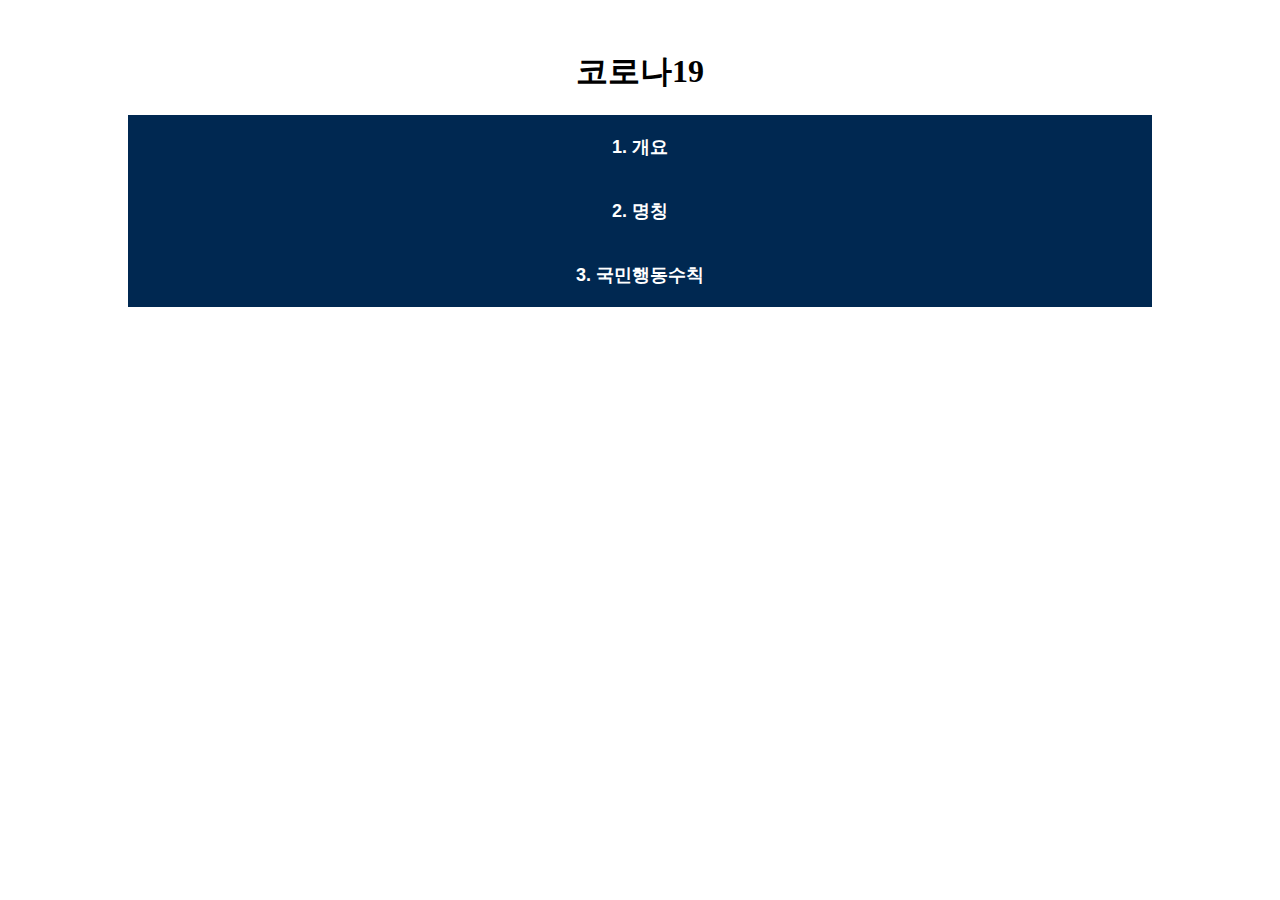
<file: accordion/index.html>
<!DOCTYPE html>
<html>
    <head>
        <meta charset="utf-8">
        <title>코로나19 (w/아코디언)</title>
        <link rel="stylesheet" href="style.css" />
    </head>
    <body>
        <div class="all">
            <header>
                <div class="name">
                    <h1>코로나19</h1>
                </div>
            </header>
            
            <div class="article">
                <button class="section" type="button">1. 개요</button>
                <div class="content">
                    <p>SARS-CoV-2 바이러스에 의해 발병하는 급성 호흡기 질환. 현재 남극과 일부 제도를 제외한 사실상 지구 상의 전 대륙으로 전파되어 범유행전염병의 가능성이 있는 상황이다.</p>
                    <p>2019년 12월 1일 중국 후베이성 우한시에서 발견되어 2019년 12월 12일 최초 보고되었다. 2003년의 사스, 2015년 메르스와 같은 코로나바이러스과의 신종에 의한 감염으로 발생하는 질환이다. 최초 발생 원인과 전파 경로는 아직까지도 정확하게 밝혀지지 않았다.</p>
                    <p>2020년 1월부터 중국을 제외한 나라들로도 광범위하게 전파되었다. 중국 내 춘절 연휴가 겹쳐 빠른 속도로 감염자 급증, 중국 내 여러 도시들이 2020년 1월 23일 우한을 시발점으로 봉쇄되기 시작하여 해당 도시들의 기능이 마비되는 등 상당히 심각한 사태로 발전했다. 세계보건기구(WHO)는 2020년 1월 31일 '국제적 공중보건 비상사태'를 선포했다.[9] 그리고 동년 2월 28일부로 코로나19의 전 세계 위험도를 ‘매우 높음’으로 격상하였다.</p>
                    <p>각국의 일자별 상황 및 국가별 관련 소식은 경과 문서와 국가별 대응 문서에서 찾아볼 수 있다. 대한민국의 확진자 상세정보를 빠르게 찾아보고 싶다면 코로나바이러스감염증-19/경과/대한민국을 보면 된다. 대한민국의 대응 현황만 빠르게 체크해보고 싶다면 코로나바이러스감염증-19/국가별 대응/아시아/대한민국을 보면 된다.</p>
                </div>
                
                <button class="section" type="button">2. 명칭</button>
                <div class="content">
                    <p>발병 초기에 보고된 불상의 폐병 증상으로 대중적으로는 우한 폐렴(武漢肺炎) 등의 키워드로 불렸다. 세계보건기구(WHO)에서는 임시로 novel coronavirus(2019-nCoV)라는 표현을 사용 중이었다. # 이는 2015년부터 낙인 효과를 우려한 WHO에서 병명에 지역 이름을 넣는 것을 피하도록 한 권고[10]에 따른 것이다.</p>
                    <p>대한민국 정부에서 잠정적으로 사용하던 질병 명칭은 'Novel coronavirus'를 번역한 '신종 코로나바이러스감염증'이었다. 일본에서는 처음에는 신형 폐렴(新型肺炎)이라고만 하다가 현재는 신형 코로나바이러스(新型コロナウイルス), 또는 줄여서 신형 코로나(新型コロナ)라는 명칭도 함께 쓰고 있다. 북한에서는 신형코로나비루스라고 명명했었다.</p>
                    <p>제네바 현지 시각으로 2020년 2월 11일, WHO에서 이 감염증의 공식 명칭을 COVID-19(Coronavirus disease 2019)로 확정했다. 'CO'는 코로나(corona), 'VI'는 바이러스(virus), 'D'는 질환(disease), '19'는 발병이 처음 보고된 2019년을 의미한다. 한국에서는 '코로나바이러스감염증-19'로 번역했으며 # 줄여서 '코로나19'로도 부르기로 하였다. # 코로나십구가 아닌 코로나일구로 발음한다.</p>
                    <p>또한 원인이 되는 바이러스에 대해서도 명명이 이루어졌는데, 국제 바이러스 분류 체계 위원회에서는 해당 바이러스를 SARS-CoV의 변종으로 보고 SARS-CoV-2으로 명명하였다. 이에 대해 중국에서는 반발하고 이름을 CARS-CoV 등으로 바꾸자고 제안 중이긴 한데, 각국에서는 사실상 무시 중. 테드로스 아드하놈 게브레예수스 WHO 사무총장 역시 원인 바이러스의 이름도 질병과 같은 COVID-19라고 주장하고는 있지만 테드로스 사무총장의 그간의 친중적 추태 덕분에 사실상 무시되고 있다.</p>
                    <p>2020년 3월 3일 중국에서 코로나바이러스가 잦아들 무렵, 일본 자민당 소속 참의원 히로시(山田 宏)가 중국 언론이 '우한이 발언지가 아님'을 주장하는 것에 대해 비난하면서 다시 '우한 폐렴'으로 부를 것을 촉구했다. 그는 "현 상황에서 신형 코로나라고 애매하게 부른다면, 어디에 원인이 있었는지를 망각하게 된다"며 중국이 우한이 발원지가 아니라든가 한국과 일본의 방역 체계를 무시하는 발언에 대해, 발원지에 대한 명확성을 위해 명칭을 정정하자는 소신 발언을 내비쳤다.</p>
                    <p>3월 6일 미 국무부장관 마이크 폼페이오도 기자회견에서 코로나19를 우한 바이러스라고 언급했다. 폼페이오 장관이 기자회견에서 코로나19로 타격을 입은 나라들에 대한 미국 정부의 3천700만 달러 지원을 거론하면서였다. 또한 7일 인터뷰에서 중국이 코로나19 발원지가 아닐 수 있다는 중국 정부의 입장과 관련한 질문에 "중국이 취한 노력에 기쁘지만 바이러스가 우한에서 왔다고 한 건 다름 아닌 중국 공산당"이라고 맞받아쳤다.</p>
                    <p>한국에서는 WHO의 공식 명칭 확정 이후에도 조선일보만은 '우한 폐렴', '우한 코로나'라는 명칭을 보도에 사용하고 있다. 영문판 보도에서는 대체로 coronavirus라고만 지칭하며 Wuhan이라는 단어를 쓰지는 않지만, COVID-19라는 명칭 또한 가급적 쓰지 않고 있다. 여러 매체가 그 이유에 대해 질문하였지만 "해당 질문에 대해서는 답변하지 않겠다"라고만 응답하고 있다. </p>
                </div>

                <button class="section" type="button">3. 국민행동수칙</button>
                <div class="content">
                    <p>감염자가 발생한 중국 후베이성 우한시의 인근 지역과 현지 시장 등 감염 위험이 있는 장소에 방문하지 않는다. 이번 코로나바이러스감염증-19의 진원지로 중국 내 수산시장이 지목되었다. 또한 사람 간에 전염될 수 있는 확률이 높아 해당 지역을 방문할 때 더욱 신경을 써야 한다. 그럼에도 부득이하게 중국을 방문해야 한다면 아래처럼 행동하면 감염 및 전염을 예방할 수 있다.</p>
                    <p>해외 여행 전 해외감염병 NOW 홈페이지에서 해당 국가의 감염 위험도를 확인하고 가자.</p>
                    <p>자국이 아닌 해외에 거주 또는 체류하는 사람 중 의심증상이 나타날 경우 각 나라 주재 재외공관/대사관 공지사항을 참조하고 자신이 위치한 국가의 조치에 적극 협조하는 것이 중요하다.</p>
                    <p>가금류나 야생동물과의 접촉을 피한다.</p>
                    <p>호흡기 유증상자(발열, 호흡 곤란 등)와의 접촉을 피한다.</p>
                    <p>흐르는 물에 30초 이상 비누를 사용하여 손을 씻는다. 비말(飛沫) 감염의 경우 환자가 기침할 때 나온 침이 직접 호흡기로 유입되기보다는 어딘가에 묻은 바이러스가 포함된 비말을 손으로 만진 뒤 다시 그 손으로 눈, 코, 입을 만질 때 감염이 된다. 또한 감염 매개체가 되기 쉬운 스마트폰도 알콜 스왑 등으로 닦아주자. 그래도 걱정된다면 락스를 쓰면 된다. 락스보다 더 강한 살균력을 보여주며 자극도 덜한 포비돈 요오드도 바이러스 소독에 효과가 있다.</p>
                    <p>기침 예절 준수. 공중에 기침을 하거나 기침할 때 손으로 입을 가려서는 안 된다. 휴지가 있을 경우에는 휴지에 하고 폐기하는 것이 가장 좋으며, 휴지가 없을 경우에는 팔(옷소매)로 입을 가린다.</p>
                    <p>음식을 먹을 때 쩝쩝대지 않고 입술을 닫은 채로 조용히 씹는다. 평소 음식을 먹을 때 쩝쩝 소리가 나는 사람은 입술을 열었다 닫았다 하는 습관이 있기 때문에, 입천장과 음식, 혀가 한꺼번에 압착되었다가 떨어지면서 입 밖으로 엄청난 수의 눈에 보이지 않는 비말이 분사되며 바이러스를 배출할 수 있다, 일반적으로 쩝쩝대는 사람은 입냄새와 같이 본인이 쩝쩝소리를 내는지 인지하지 못하는 경우가 대부분이므로 주변에 꼭 물어봐서 고칠 수 있도록 한다.</p>
                    <p>일회용 마스크를 착용한다. 비말 감염이므로 기침한 침이 직접 눈, 코, 입에 닿거나 물체에 묻은 비말을 손으로 만진 뒤 얼굴을 만질 경우 감염 위험이 높다.[16] 감염을 막기 위한 기본적 위생관리를 철저히 하고, 대중교통, 다중이용시설 방문 시 반드시 착용한다.</p>
                    <p>귀국 시 검역에 협조하고 중국 방문 이후 발열, 오한, 두통, 호흡기 증상(기침, 호흡 곤란) 등의 의심 증상이 나타나면 절대로 타인과 접촉하지 말고 외출을 하지 않는 것은 물론, 의료 기관에도 방문을 하지 않아야 하며, 즉시 응급의료정보센터(국번 없이 1339, 24시간 연락 가능)로 연락하거나 질병관리본부에 신고하여 해당 기관의 조치에 따라야 한다.[17] 질병관리본부는 1339 전화가 연결되지 않을 경우 지역 보건소로 연락하여 안내를 받으라고 전했다. 당신뿐만 아니라 당신의 가족, 이웃, 국민의 안전과 생명을 위한 일이다.</p>
                    <p>2020년 1월 27일 KBS 뉴스 9에 따르면 통상적인 진료를 받아야 하는 환자들이 '병원을 통한 감염'을 이유로 병원을 방문하지 않는 것은 오히려 피해야 한다고 한다. # 이는 질병을 방치함으로 인해 각종 합병증 또는 후유증 등이 발생하거나, 질병이 더 진행돼 오히려 더 심각한 상황에 놓일 수 있기 때문이다.</p>
                    <p>대한민국 정부에서 운영하는 '코로나바이러스감염증-19(COVID-19)' 페이지에서 COVID-19에 대한 정보들, 하루 두차례 이뤄지는 정부브리핑[19], 중앙 방역대책본부의 팩트체크 및 이를 전부, 혹은 부분적으로 인용한 기사를 중심으로 정보의 신뢰성을 높히는 것이 좋다.</p>
                    <p>특별한 백신이나 처방약이 나오지 않은 지금 각종 연구에 따르면 감기와 독감 및 급성 호흡기질환에 가장 좋은 대응책은 각종 약보다 생활습관 개선이다. 특히 충분한 잠이 각종 호흡기 질환에 대한 면역력을 엄청나게 높인다는 연구 결과가 있다. 잠이 감기에 미치는 영향에 관한 연구 수면 부족이 독감 감염에 미치는 영향에 관한 연구 관련 내용을 요약한 외국 의학 유튜브 이 중 하나의 내용을 소개하면, 독감이 전혀 걸리지 않은 피실험자들을 모집하고, 약 1주 정도 시험군을 나누어 수면을 제어한 뒤에 독감 주사(=약한 독감 바이러스)를 주사했더니 하루에 최소 8시간을 잔 실험군이 4시간을 잔 시험군에 비해서 항체 생성능력이 2배 이상 높았다고 한다. 하루 이틀 정도는 의미가 없고, 최소 1주 이상 같은 수면습관을 지속해야한다.</p>
                    <p>또한 비타민 D를 섭취하는 것도 독감 및 급성 호흡기 질환에 좋은 효과가 있다. 보통 비타민 D는 햇빛을 쬐어서 몸에서 직접 생성하는게 좋지만, 지금과 같은 상황에서는 보충제를 사용하는 편이 좋을 것이다. 다행스럽게도 보충제를 통하여 섭취하는 것도 독감 및 호흡기 질환 면역에 괄목할만한 정도(significant)로 영향력이 있다는 연구 결과가 있다. # # # # 다만 이 연구에 따르면 비타민 D섭취시 과용하면 섭취 안하는것과 똑같은 결과가 나오고, 20마이크로그램이하로 섭취하는 경우에만 유의미한 결과가 나온다고 한다. 국내 시중에 판매하는 비타민은 대부분 1회 섭취에 20마이크로그램을 한참 상회하여 자동적으로 과용하게 되는 상품들이므로 용량을 잘 확인하자. 한 번에 많이 섭취해봤자 오히려 역효과만 있으며 꾸준히 복용할 때에만 의미가 있다고 한다. 특히 한국인의 경우 야외활동을 잘 안하고 햇볕을 피해서 사는 경우가 많기 때문에 남성의 경우 75%, 여성의 경우 82%가 비타민 D결핍이라고 한다. # 이것도 2014년 결과이고 지금은 아마 더 높은 비율로 비타민 D결핍일 것이다. 대부분이 자신도 모르는 새에 비타민 D부족으로 호흡기 질환 면역력이 매우 낮다.</p>
                </div>
            </div>
        </div>

        <script src="main.js"></script>
    </body>
</html>
</file>
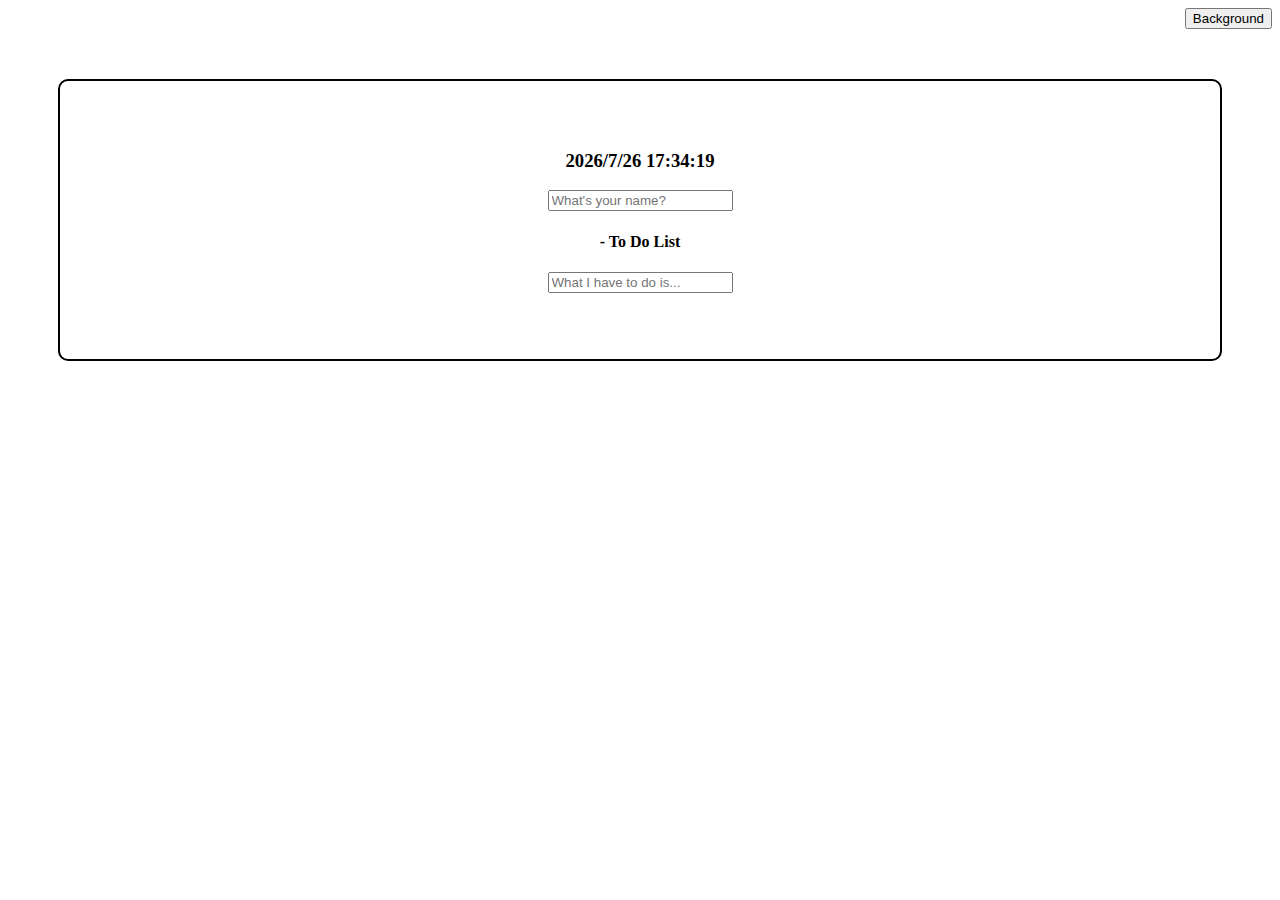
<file: review/index.html>
<!DOCTYPE html>
<html>
    <head>
        <meta charset="utf-8">
        <title>복습</title>
        <link rel="stylesheet" href="style.css" />
    </head>
    <body>
        
        <div class="bgcolor">
            <button class="bgBtn">Background</button>
            <p class="bgcolorHex"></p>
        </div>
        
        <div class="article">
            <div class="time">
                <h3>0000/00/00 00:00:00</h3>
            </div>

            <span class="weather"></span>

            <form class="hello form">
                <input type="text" placeholder="What's your name?">
            </form>
            <h1 class="helloName hellotxt"></h1>

            <h4>- To Do List</h4>
            <form class="todoForm">
                <input type="text" placeholder="What I have to do is...">
            </form>
            <ul class="todoList"></ul>
        </div>

        <script src="clock.js"></script>
        <script src="greeting.js"></script>
        <script src="todo.js"></script>
        <script src="background.js"></script>
        <script src="weather.js"></script>
    </body>
</html>
</file>
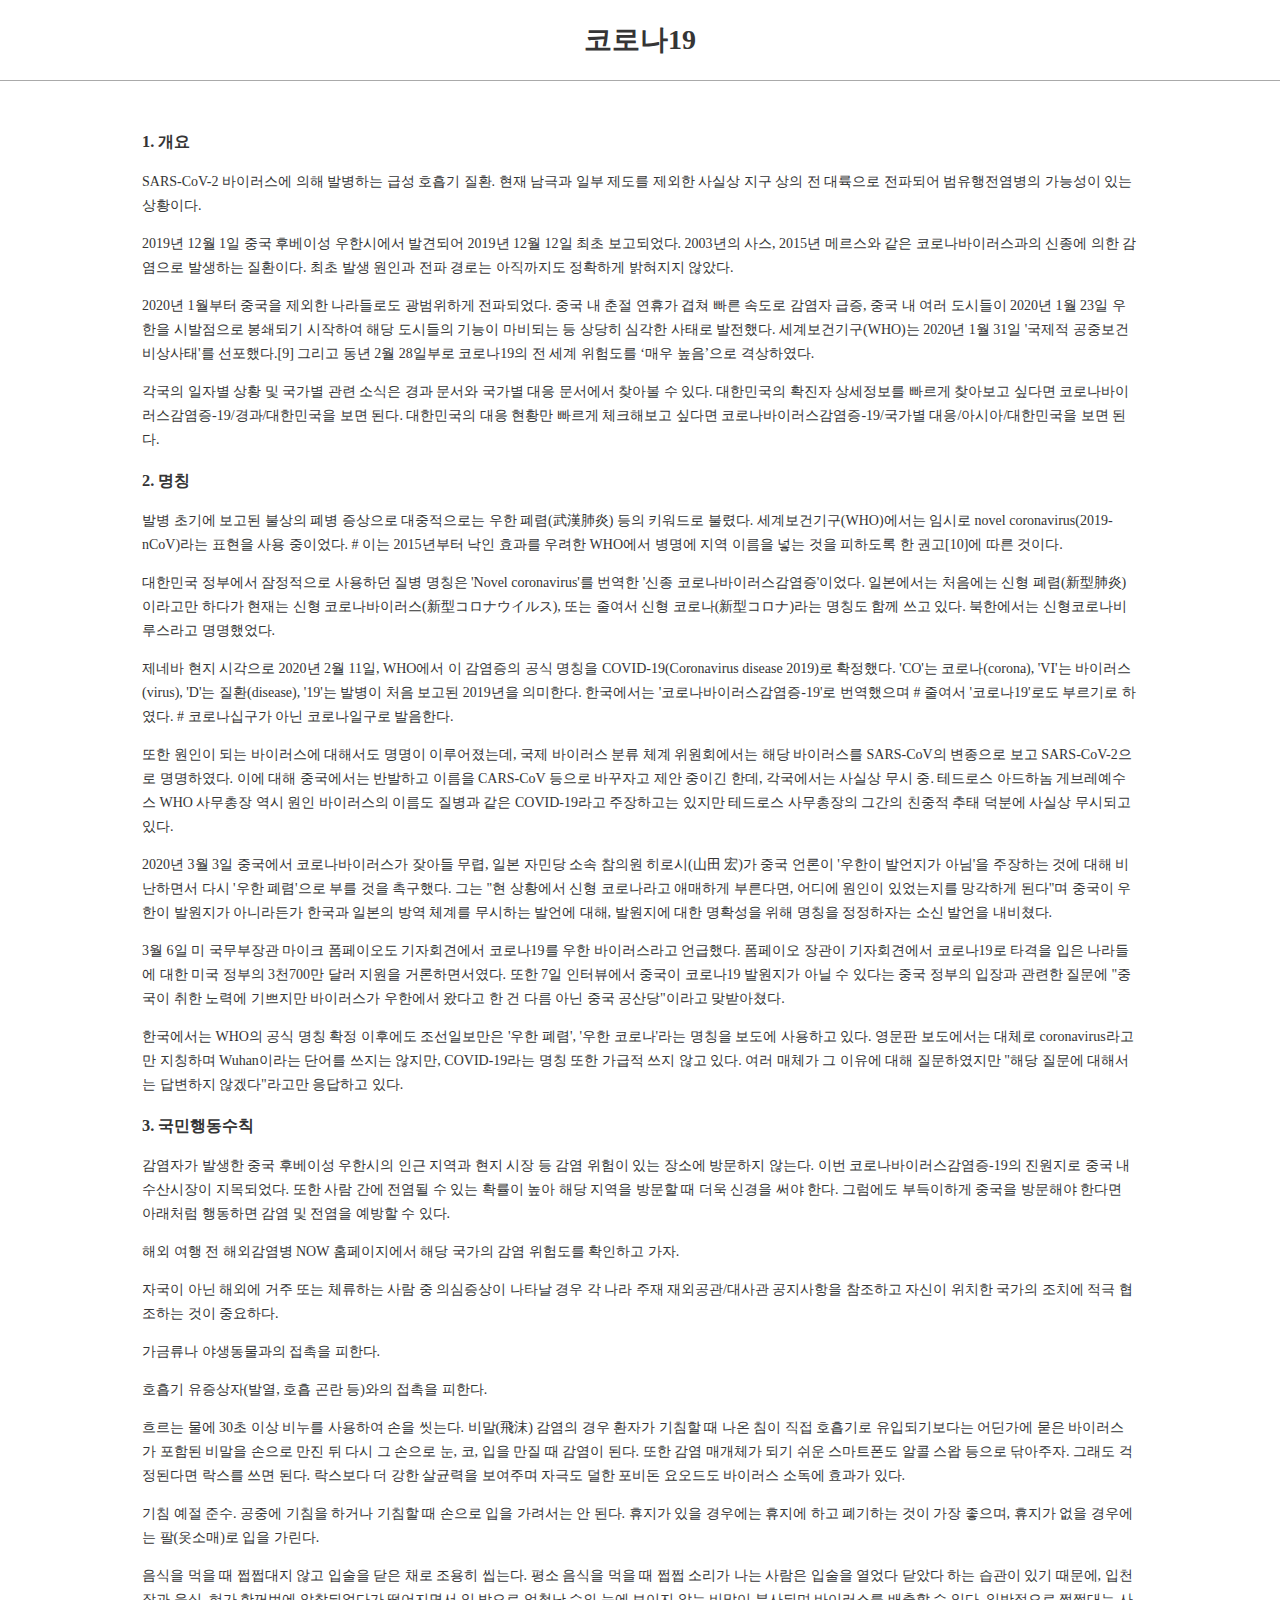
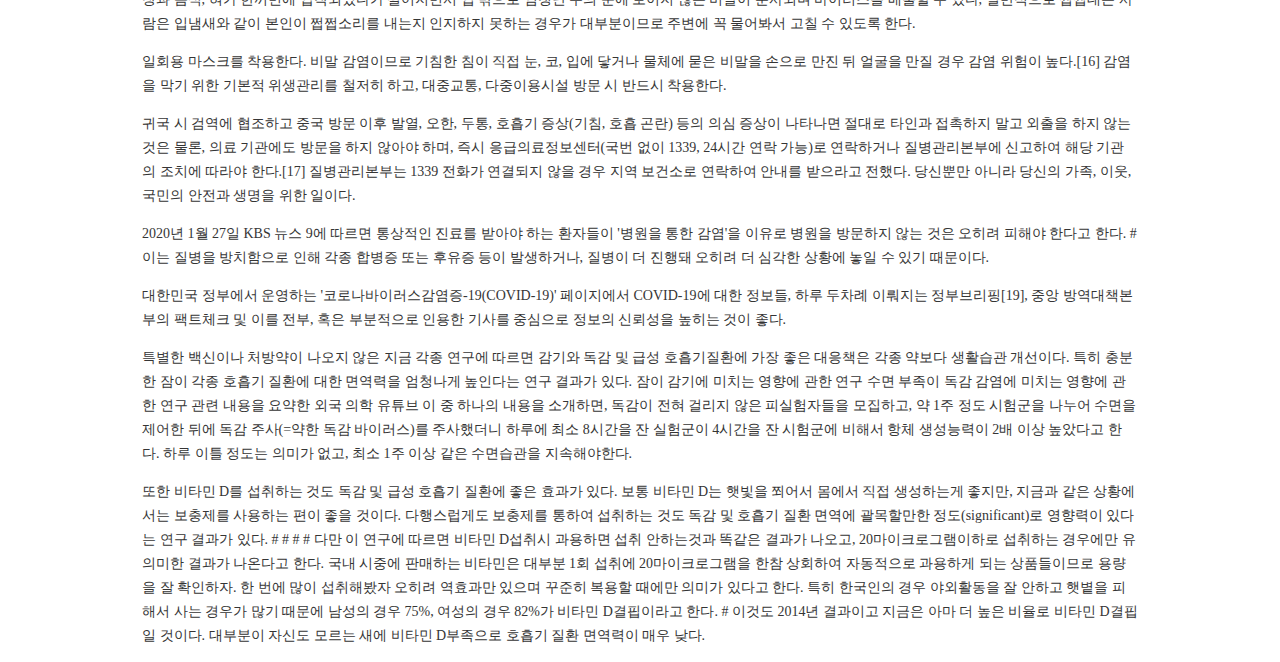
<file: scroll_indicator/index.html>
<!DOCTYPE html>
<html>
    <head>
        <meta charset="utf-8">
        <title>코로나19 소개</title>
        <link rel="stylesheet" href="style.css" />
    </head>
    <body>

        <header>
            <div class="name">
                <h1>코로나19</h1>
            </div>
            <div id="scroll-bar"></div>
        </header>

        <div class="content">
            <h3>1. 개요</h3>
            <p>SARS-CoV-2 바이러스에 의해 발병하는 급성 호흡기 질환. 현재 남극과 일부 제도를 제외한 사실상 지구 상의 전 대륙으로 전파되어 범유행전염병의 가능성이 있는 상황이다.</p>
            <p>2019년 12월 1일 중국 후베이성 우한시에서 발견되어 2019년 12월 12일 최초 보고되었다. 2003년의 사스, 2015년 메르스와 같은 코로나바이러스과의 신종에 의한 감염으로 발생하는 질환이다. 최초 발생 원인과 전파 경로는 아직까지도 정확하게 밝혀지지 않았다.</p>
            <p>2020년 1월부터 중국을 제외한 나라들로도 광범위하게 전파되었다. 중국 내 춘절 연휴가 겹쳐 빠른 속도로 감염자 급증, 중국 내 여러 도시들이 2020년 1월 23일 우한을 시발점으로 봉쇄되기 시작하여 해당 도시들의 기능이 마비되는 등 상당히 심각한 사태로 발전했다. 세계보건기구(WHO)는 2020년 1월 31일 '국제적 공중보건 비상사태'를 선포했다.[9] 그리고 동년 2월 28일부로 코로나19의 전 세계 위험도를 ‘매우 높음’으로 격상하였다.</p>
            <p>각국의 일자별 상황 및 국가별 관련 소식은 경과 문서와 국가별 대응 문서에서 찾아볼 수 있다. 대한민국의 확진자 상세정보를 빠르게 찾아보고 싶다면 코로나바이러스감염증-19/경과/대한민국을 보면 된다. 대한민국의 대응 현황만 빠르게 체크해보고 싶다면 코로나바이러스감염증-19/국가별 대응/아시아/대한민국을 보면 된다.</p>
            
            <h3>2. 명칭</h3>
            <p>발병 초기에 보고된 불상의 폐병 증상으로 대중적으로는 우한 폐렴(武漢肺炎) 등의 키워드로 불렸다. 세계보건기구(WHO)에서는 임시로 novel coronavirus(2019-nCoV)라는 표현을 사용 중이었다. # 이는 2015년부터 낙인 효과를 우려한 WHO에서 병명에 지역 이름을 넣는 것을 피하도록 한 권고[10]에 따른 것이다.</p>
            <p>대한민국 정부에서 잠정적으로 사용하던 질병 명칭은 'Novel coronavirus'를 번역한 '신종 코로나바이러스감염증'이었다. 일본에서는 처음에는 신형 폐렴(新型肺炎)이라고만 하다가 현재는 신형 코로나바이러스(新型コロナウイルス), 또는 줄여서 신형 코로나(新型コロナ)라는 명칭도 함께 쓰고 있다. 북한에서는 신형코로나비루스라고 명명했었다.</p>
            <p>제네바 현지 시각으로 2020년 2월 11일, WHO에서 이 감염증의 공식 명칭을 COVID-19(Coronavirus disease 2019)로 확정했다. 'CO'는 코로나(corona), 'VI'는 바이러스(virus), 'D'는 질환(disease), '19'는 발병이 처음 보고된 2019년을 의미한다. 한국에서는 '코로나바이러스감염증-19'로 번역했으며 # 줄여서 '코로나19'로도 부르기로 하였다. # 코로나십구가 아닌 코로나일구로 발음한다.</p>
            <p>또한 원인이 되는 바이러스에 대해서도 명명이 이루어졌는데, 국제 바이러스 분류 체계 위원회에서는 해당 바이러스를 SARS-CoV의 변종으로 보고 SARS-CoV-2으로 명명하였다. 이에 대해 중국에서는 반발하고 이름을 CARS-CoV 등으로 바꾸자고 제안 중이긴 한데, 각국에서는 사실상 무시 중. 테드로스 아드하놈 게브레예수스 WHO 사무총장 역시 원인 바이러스의 이름도 질병과 같은 COVID-19라고 주장하고는 있지만 테드로스 사무총장의 그간의 친중적 추태 덕분에 사실상 무시되고 있다.</p>
            <p>2020년 3월 3일 중국에서 코로나바이러스가 잦아들 무렵, 일본 자민당 소속 참의원 히로시(山田 宏)가 중국 언론이 '우한이 발언지가 아님'을 주장하는 것에 대해 비난하면서 다시 '우한 폐렴'으로 부를 것을 촉구했다. 그는 "현 상황에서 신형 코로나라고 애매하게 부른다면, 어디에 원인이 있었는지를 망각하게 된다"며 중국이 우한이 발원지가 아니라든가 한국과 일본의 방역 체계를 무시하는 발언에 대해, 발원지에 대한 명확성을 위해 명칭을 정정하자는 소신 발언을 내비쳤다.</p>
            <p>3월 6일 미 국무부장관 마이크 폼페이오도 기자회견에서 코로나19를 우한 바이러스라고 언급했다. 폼페이오 장관이 기자회견에서 코로나19로 타격을 입은 나라들에 대한 미국 정부의 3천700만 달러 지원을 거론하면서였다. 또한 7일 인터뷰에서 중국이 코로나19 발원지가 아닐 수 있다는 중국 정부의 입장과 관련한 질문에 "중국이 취한 노력에 기쁘지만 바이러스가 우한에서 왔다고 한 건 다름 아닌 중국 공산당"이라고 맞받아쳤다.</p>
            <p>한국에서는 WHO의 공식 명칭 확정 이후에도 조선일보만은 '우한 폐렴', '우한 코로나'라는 명칭을 보도에 사용하고 있다. 영문판 보도에서는 대체로 coronavirus라고만 지칭하며 Wuhan이라는 단어를 쓰지는 않지만, COVID-19라는 명칭 또한 가급적 쓰지 않고 있다. 여러 매체가 그 이유에 대해 질문하였지만 "해당 질문에 대해서는 답변하지 않겠다"라고만 응답하고 있다. </p>

            <h3>3. 국민행동수칙</h3>
            <p>감염자가 발생한 중국 후베이성 우한시의 인근 지역과 현지 시장 등 감염 위험이 있는 장소에 방문하지 않는다. 이번 코로나바이러스감염증-19의 진원지로 중국 내 수산시장이 지목되었다. 또한 사람 간에 전염될 수 있는 확률이 높아 해당 지역을 방문할 때 더욱 신경을 써야 한다. 그럼에도 부득이하게 중국을 방문해야 한다면 아래처럼 행동하면 감염 및 전염을 예방할 수 있다.</p>
            <p>해외 여행 전 해외감염병 NOW 홈페이지에서 해당 국가의 감염 위험도를 확인하고 가자.</p>
            <p>자국이 아닌 해외에 거주 또는 체류하는 사람 중 의심증상이 나타날 경우 각 나라 주재 재외공관/대사관 공지사항을 참조하고 자신이 위치한 국가의 조치에 적극 협조하는 것이 중요하다.</p>
            <p>가금류나 야생동물과의 접촉을 피한다.</p>
            <p>호흡기 유증상자(발열, 호흡 곤란 등)와의 접촉을 피한다.</p>
            <p>흐르는 물에 30초 이상 비누를 사용하여 손을 씻는다. 비말(飛沫) 감염의 경우 환자가 기침할 때 나온 침이 직접 호흡기로 유입되기보다는 어딘가에 묻은 바이러스가 포함된 비말을 손으로 만진 뒤 다시 그 손으로 눈, 코, 입을 만질 때 감염이 된다. 또한 감염 매개체가 되기 쉬운 스마트폰도 알콜 스왑 등으로 닦아주자. 그래도 걱정된다면 락스를 쓰면 된다. 락스보다 더 강한 살균력을 보여주며 자극도 덜한 포비돈 요오드도 바이러스 소독에 효과가 있다.</p>
            <p>기침 예절 준수. 공중에 기침을 하거나 기침할 때 손으로 입을 가려서는 안 된다. 휴지가 있을 경우에는 휴지에 하고 폐기하는 것이 가장 좋으며, 휴지가 없을 경우에는 팔(옷소매)로 입을 가린다.</p>
            <p>음식을 먹을 때 쩝쩝대지 않고 입술을 닫은 채로 조용히 씹는다. 평소 음식을 먹을 때 쩝쩝 소리가 나는 사람은 입술을 열었다 닫았다 하는 습관이 있기 때문에, 입천장과 음식, 혀가 한꺼번에 압착되었다가 떨어지면서 입 밖으로 엄청난 수의 눈에 보이지 않는 비말이 분사되며 바이러스를 배출할 수 있다, 일반적으로 쩝쩝대는 사람은 입냄새와 같이 본인이 쩝쩝소리를 내는지 인지하지 못하는 경우가 대부분이므로 주변에 꼭 물어봐서 고칠 수 있도록 한다.</p>
            <p>일회용 마스크를 착용한다. 비말 감염이므로 기침한 침이 직접 눈, 코, 입에 닿거나 물체에 묻은 비말을 손으로 만진 뒤 얼굴을 만질 경우 감염 위험이 높다.[16] 감염을 막기 위한 기본적 위생관리를 철저히 하고, 대중교통, 다중이용시설 방문 시 반드시 착용한다.</p>
            <p>귀국 시 검역에 협조하고 중국 방문 이후 발열, 오한, 두통, 호흡기 증상(기침, 호흡 곤란) 등의 의심 증상이 나타나면 절대로 타인과 접촉하지 말고 외출을 하지 않는 것은 물론, 의료 기관에도 방문을 하지 않아야 하며, 즉시 응급의료정보센터(국번 없이 1339, 24시간 연락 가능)로 연락하거나 질병관리본부에 신고하여 해당 기관의 조치에 따라야 한다.[17] 질병관리본부는 1339 전화가 연결되지 않을 경우 지역 보건소로 연락하여 안내를 받으라고 전했다. 당신뿐만 아니라 당신의 가족, 이웃, 국민의 안전과 생명을 위한 일이다.</p>
            <p>2020년 1월 27일 KBS 뉴스 9에 따르면 통상적인 진료를 받아야 하는 환자들이 '병원을 통한 감염'을 이유로 병원을 방문하지 않는 것은 오히려 피해야 한다고 한다. # 이는 질병을 방치함으로 인해 각종 합병증 또는 후유증 등이 발생하거나, 질병이 더 진행돼 오히려 더 심각한 상황에 놓일 수 있기 때문이다.</p>
            <p>대한민국 정부에서 운영하는 '코로나바이러스감염증-19(COVID-19)' 페이지에서 COVID-19에 대한 정보들, 하루 두차례 이뤄지는 정부브리핑[19], 중앙 방역대책본부의 팩트체크 및 이를 전부, 혹은 부분적으로 인용한 기사를 중심으로 정보의 신뢰성을 높히는 것이 좋다.</p>
            <p>특별한 백신이나 처방약이 나오지 않은 지금 각종 연구에 따르면 감기와 독감 및 급성 호흡기질환에 가장 좋은 대응책은 각종 약보다 생활습관 개선이다. 특히 충분한 잠이 각종 호흡기 질환에 대한 면역력을 엄청나게 높인다는 연구 결과가 있다. 잠이 감기에 미치는 영향에 관한 연구 수면 부족이 독감 감염에 미치는 영향에 관한 연구 관련 내용을 요약한 외국 의학 유튜브 이 중 하나의 내용을 소개하면, 독감이 전혀 걸리지 않은 피실험자들을 모집하고, 약 1주 정도 시험군을 나누어 수면을 제어한 뒤에 독감 주사(=약한 독감 바이러스)를 주사했더니 하루에 최소 8시간을 잔 실험군이 4시간을 잔 시험군에 비해서 항체 생성능력이 2배 이상 높았다고 한다. 하루 이틀 정도는 의미가 없고, 최소 1주 이상 같은 수면습관을 지속해야한다.</p>
            <p>또한 비타민 D를 섭취하는 것도 독감 및 급성 호흡기 질환에 좋은 효과가 있다. 보통 비타민 D는 햇빛을 쬐어서 몸에서 직접 생성하는게 좋지만, 지금과 같은 상황에서는 보충제를 사용하는 편이 좋을 것이다. 다행스럽게도 보충제를 통하여 섭취하는 것도 독감 및 호흡기 질환 면역에 괄목할만한 정도(significant)로 영향력이 있다는 연구 결과가 있다. # # # # 다만 이 연구에 따르면 비타민 D섭취시 과용하면 섭취 안하는것과 똑같은 결과가 나오고, 20마이크로그램이하로 섭취하는 경우에만 유의미한 결과가 나온다고 한다. 국내 시중에 판매하는 비타민은 대부분 1회 섭취에 20마이크로그램을 한참 상회하여 자동적으로 과용하게 되는 상품들이므로 용량을 잘 확인하자. 한 번에 많이 섭취해봤자 오히려 역효과만 있으며 꾸준히 복용할 때에만 의미가 있다고 한다. 특히 한국인의 경우 야외활동을 잘 안하고 햇볕을 피해서 사는 경우가 많기 때문에 남성의 경우 75%, 여성의 경우 82%가 비타민 D결핍이라고 한다. # 이것도 2014년 결과이고 지금은 아마 더 높은 비율로 비타민 D결핍일 것이다. 대부분이 자신도 모르는 새에 비타민 D부족으로 호흡기 질환 면역력이 매우 낮다.</p>
            
        </div>

        <script src="main.js"></script>
    </body>
</html>
</file>
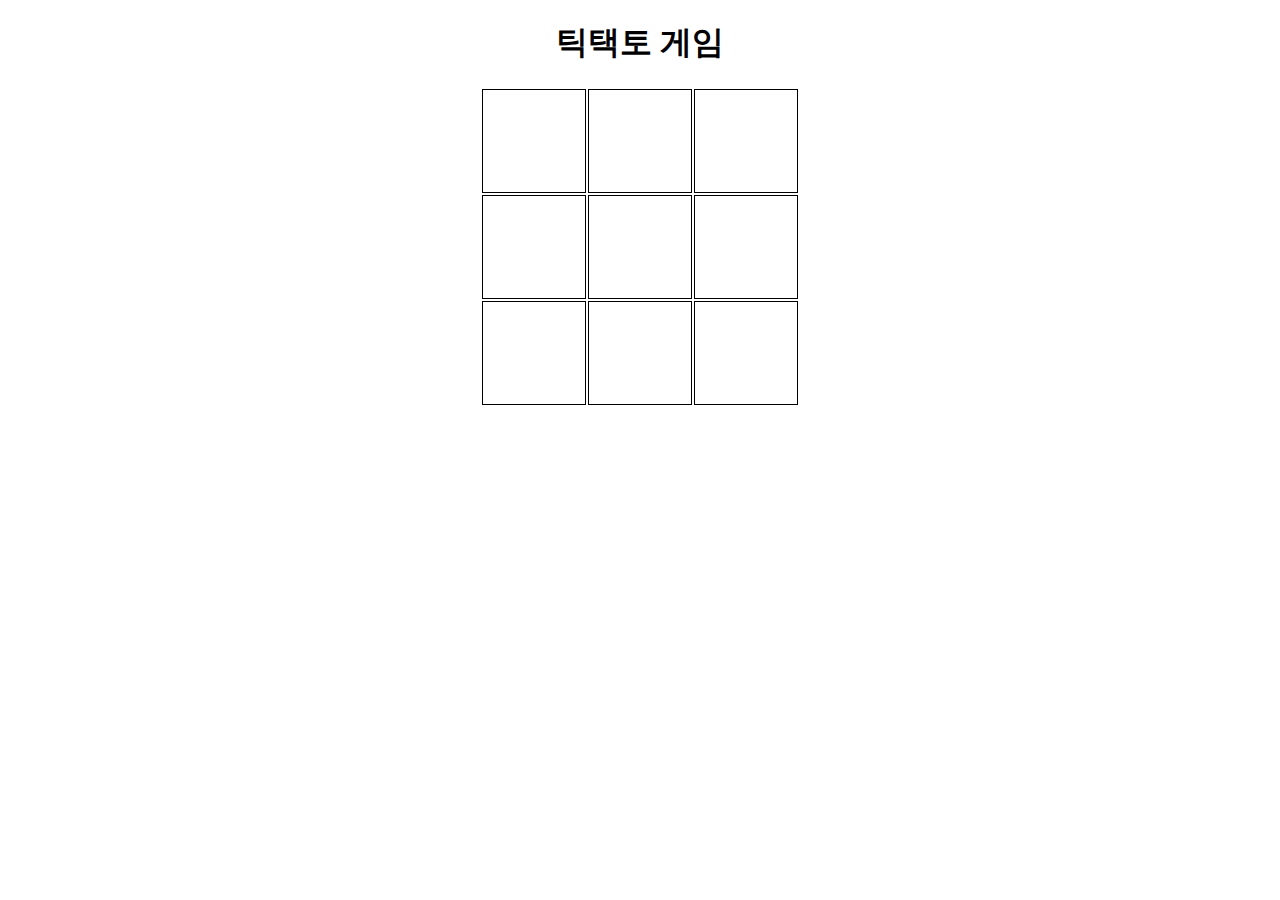
<file: tictactoe/index.html>
<!DOCTYPE html>
<html>
    <head>
        <title>Tic Tac Toe</title>
        <style>
            body {
                text-align: center;
            }

            table {
                margin: 0 auto;
            }

            td {
                border: 1px solid black;
                width: 100px;
                height: 100px;
                text-align: center;
                font-weight: bold;
                font-size: 50px;
            }
        </style>
    </head>
    <body>
        <h1>틱택토 게임</h1>
        <div class="tictactoe">
            <table class="tttTable">
                <tbody>
                    <tr>
                        <td></td>
                        <td></td>
                        <td></td>
                    </tr>
                    <tr>
                        <td></td>
                        <td></td>
                        <td></td>
                    </tr>
                    <tr>
                        <td></td>
                        <td></td>
                        <td></td>
                    </tr>
                </tbody>    
            </table>
        </div>
    </body>

    <script src="main.js"></script>
</html>
</file>
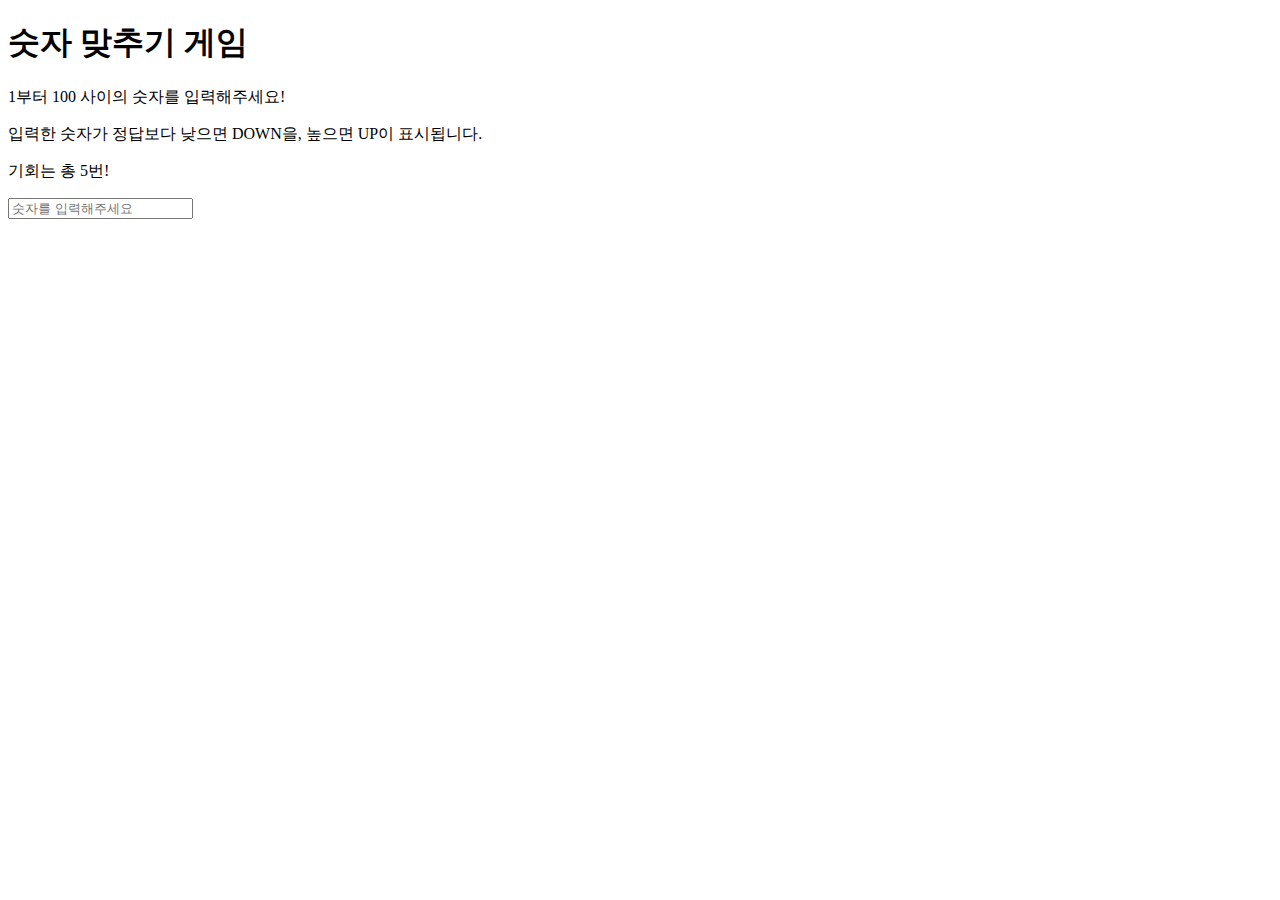
<file: up_and_down/index.html>
<!DOCTYPE html>
<html>
    <head>
        <meta charset="utf-8">
        <title>숫자 맞추기</title>
    </head>

    <body>
        <h1>숫자 맞추기 게임</h1>
        
        <div class="game">
            <p>1부터 100 사이의 숫자를 입력해주세요!</p>
            <p>입력한 숫자가 정답보다 낮으면 DOWN을, 높으면 UP이 표시됩니다.</p>
            <p>기회는 총 5번!</p>
            <form>
                <input type="number" placeholder="숫자를 입력해주세요" />
            </form>
            <h4 class="result"></h4>
        </div>

        <script src="main.js"></script>
    </body>

</html>
</file>
<file: accordion/style.css>
html {
    margin: 0;
    padding: 0;
    width: 100%;
}

body {
    margin: 0;
    padding: 0;
    width: 100%;
    height: 100%;
}

.all {
    margin: 50px auto;
    font-weight: 500;
    text-align: center;
}

h1 {
    text-align: center;
}

.section {
    background: #002851;
    color: white;
    border: 0;
    padding: 20px;
    width: 80%;
    font-size: 18px;
    font-weight: bold;
    transition: .3s;
}

button:focus {
    outline: none;
}

button.section:hover {
    background: #001428;
}

div .content {
    padding: 0 18px;
    max-height: 0;
    overflow: hidden;
    width: 65%;
    margin: 0 auto;
    transition: max-height .2s ease-out;
}

div .content p {
    text-align: left;
}
</file>
<file: review/style.css>
.form {
    display: none;
}

.hellotxt {
    display: none;
}

.showing {
    display: block;
}

body {
    text-align: center;
}

.bgcolorHex {
    font-size: 12px;
}

.article {
    margin: 50px 50px;
    padding: 50px;
    border: 2px solid black;
    border-radius: 10px;
}

.bgcolor {
    text-align: right;
}

.weather {
    font-size: 13px;
}
</file>
<file: scroll_indicator/style.css>
body {
    margin: 0;
    padding: 0;
    font-size: 14px;
    line-height: 24px;
    color: #353535;
}

.content {
    margin: 0 auto;
    max-width: 996px;
    margin-top: 130px;
}

header {
    display: flex;
    flex-direction: column;
    justify-content: center;
    position: fixed;
    top: 0;
    width: 100%;
    height: 80px;
    border-bottom: 1px solid #aaa;
    background-color: #fff;
    text-align: center;
}

#scroll-bar {
    position: absolute;
    bottom: 0;
    left: 0;
    height: 4px;
    width: 0;
    background-color: orangered;
}
</file>
